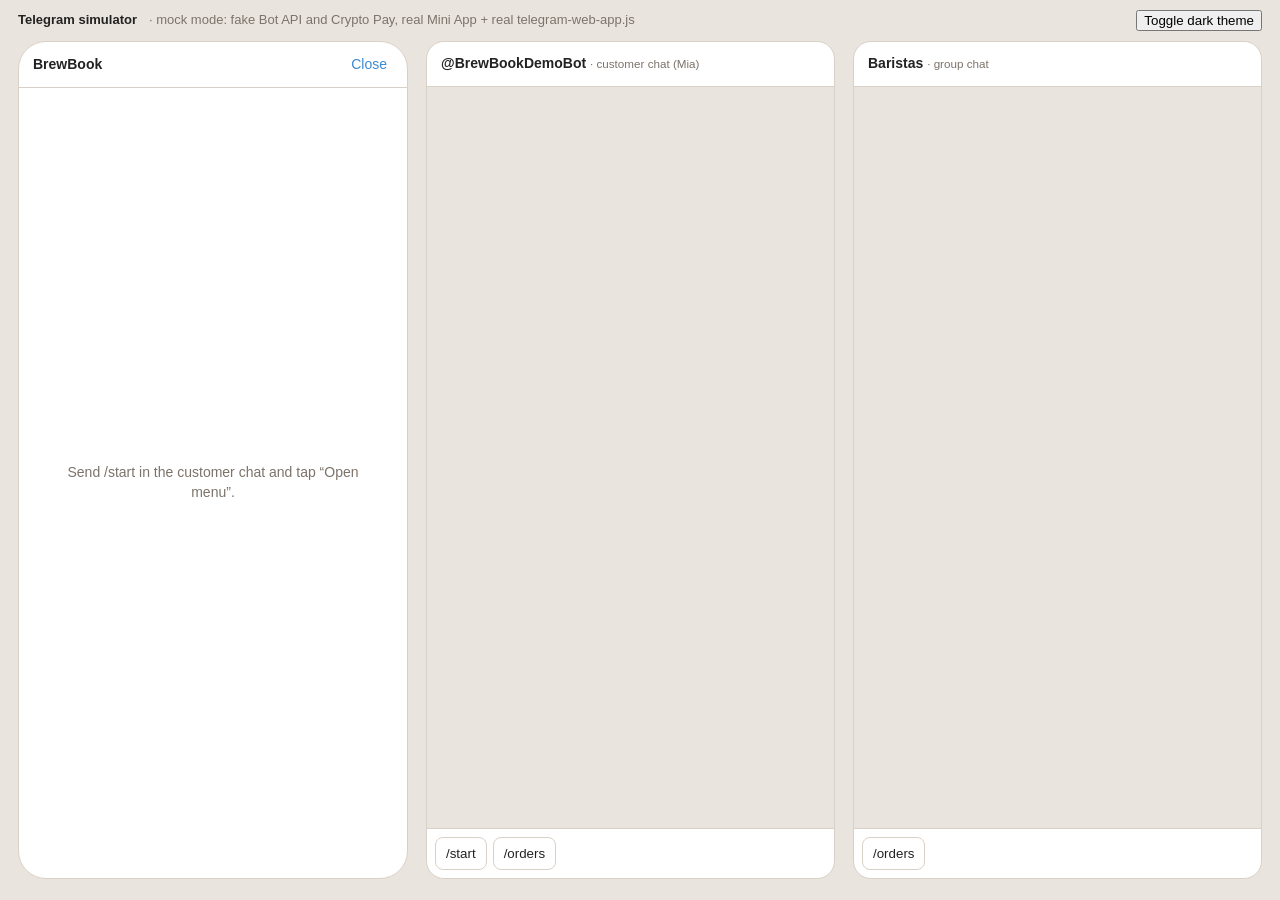
<file: devtools/harness.html>
<!doctype html>
<html lang="en">
<head>
<meta charset="utf-8">
<title>BrewBook · Telegram simulator (mock mode)</title>
<style>
  :root { --bg:#E9E4DD; --panel:#fff; --line:#d9d1c7; --text:#222; --hint:#7c736a; --bubble:#fff; --mine:#E7F8D9; --btn:#3D8BD3; }
  body.dark { --bg:#0f1317; --panel:#17212b; --line:#2b3947; --text:#f2f2f2; --hint:#8a97a3; --bubble:#182533; --mine:#2b5278; --btn:#5ea3e0; }
  * { box-sizing: border-box; }
  [hidden] { display: none !important; }
  body { margin:0; background:var(--bg); color:var(--text); font:14px/1.4 -apple-system,BlinkMacSystemFont,"Segoe UI",Roboto,sans-serif; }
  .bar { display:flex; gap:12px; align-items:center; padding:10px 18px; font-size:13px; color:var(--hint); }
  .bar b { color:var(--text); }
  .bar button { margin-left:auto; }
  .stage { display:grid; grid-template-columns: 390px 1fr 1fr; gap:18px; padding:0 18px 18px; height: calc(100vh - 44px); }
  .phone { background:var(--panel); border-radius:28px; overflow:hidden; display:flex; flex-direction:column; border:1px solid var(--line); }
  .phone-head { padding:10px 14px; display:flex; align-items:center; gap:10px; border-bottom:1px solid var(--line); min-height:46px; }
  .phone-head .title { font-weight:600; flex:1; }
  .phone-head button, .tgbtn { background:none; border:0; color:var(--btn); font:inherit; cursor:pointer; }
  iframe { flex:1; border:0; width:100%; background:#fff; }
  .mainbtn { margin:8px; padding:14px; border-radius:12px; border:0; font:600 15px/1 inherit; cursor:pointer; }
  .mainbtn[disabled] { opacity:.6; }
  .chat { background:var(--panel); border-radius:18px; border:1px solid var(--line); display:flex; flex-direction:column; overflow:hidden; }
  .chat h3 { margin:0; padding:12px 14px; border-bottom:1px solid var(--line); font-size:14px; }
  .chat h3 small { color:var(--hint); font-weight:400; }
  .msgs { flex:1; overflow-y:auto; padding:12px; display:flex; flex-direction:column; gap:8px; background:var(--bg); }
  .msg { background:var(--bubble); border-radius:12px; padding:9px 12px; max-width:92%; white-space:pre-wrap; box-shadow:0 1px 1px rgba(0,0,0,.08); }
  .msg.mine { background:var(--mine); align-self:flex-end; }
  .kb { display:flex; gap:6px; margin-top:6px; }
  .kb button { flex:1; padding:8px; border-radius:8px; border:0; background:rgba(61,139,211,.14); color:var(--btn); font-weight:600; cursor:pointer; }
  .compose { display:flex; gap:6px; padding:8px; border-top:1px solid var(--line); }
  .compose button { padding:8px 10px; border-radius:8px; border:1px solid var(--line); background:var(--panel); color:var(--text); cursor:pointer; }
  .modal { position:fixed; inset:0; background:rgba(0,0,0,.45); display:grid; place-items:center; z-index:5; }
  .modal .card { background:var(--panel); color:var(--text); border-radius:16px; padding:22px; width:320px; text-align:center; }
  .modal .card h4 { margin:0 0 6px; font-size:17px; }
  .modal .card p { color:var(--hint); margin:0 0 16px; }
  .modal .card .pay { width:100%; padding:12px; border:0; border-radius:10px; background:var(--btn); color:#fff; font-weight:600; cursor:pointer; margin-bottom:8px; }
  .modal .card .cancel { background:none; border:0; color:var(--hint); cursor:pointer; }
  .closed { flex:1; display:grid; place-items:center; color:var(--hint); padding:30px; text-align:center; }
</style>
</head>
<body>
<div class="bar"><b>Telegram simulator</b> · mock mode: fake Bot API and Crypto Pay, real Mini App + real telegram-web-app.js
  <button id="theme" type="button">Toggle dark theme</button></div>
<div class="stage">
  <div class="phone">
    <div class="phone-head"><button id="tg-back" type="button" hidden>‹ Back</button><span class="title">BrewBook</span><button id="tg-close" type="button">Close</button></div>
    <div class="closed" id="closed">Send /start in the customer chat and tap “Open menu”.</div>
    <iframe id="app" title="Mini App" hidden></iframe>
    <button class="mainbtn" id="tg-main" type="button" hidden></button>
  </div>
  <div class="chat"><h3>@BrewBookDemoBot <small>· customer chat (Mia)</small></h3><div class="msgs" id="customer"></div>
    <div class="compose"><button data-send="/start" type="button">/start</button><button data-send="/orders" type="button">/orders</button></div></div>
  <div class="chat"><h3>Baristas <small>· group chat</small></h3><div class="msgs" id="baristas"></div>
    <div class="compose"><button data-send="/orders" data-chat="baristas" type="button">/orders</button></div></div>
</div>
<div class="modal" id="modal" hidden><div class="card" id="modal-card"></div></div>
<script>
const INIT_DATA = __INIT_DATA__;
let dark = new URLSearchParams(location.search).get("theme") === "dark";
const themes = {
  light: { bg_color:"#ffffff", text_color:"#000000", hint_color:"#999999", link_color:"#2481cc", button_color:"#2481cc", button_text_color:"#ffffff", secondary_bg_color:"#efeff3" },
  dark: { bg_color:"#17212b", text_color:"#f5f5f5", hint_color:"#708499", link_color:"#6ab3f3", button_color:"#5288c1", button_text_color:"#ffffff", secondary_bg_color:"#232e3c" },
};
const frame = document.getElementById("app");
const post = (eventType, eventData) => frame.contentWindow && frame.contentWindow.postMessage(JSON.stringify({ eventType, eventData }), "*");
const mine = { customer: [], baristas: [] };

function openApp() {
  const t = themes[dark ? "dark" : "light"];
  frame.src = "/app/#tgWebAppData=" + encodeURIComponent(INIT_DATA) + "&tgWebAppVersion=8.0&tgWebAppPlatform=weba&tgWebAppThemeParams=" + encodeURIComponent(JSON.stringify(t));
  frame.hidden = false; document.getElementById("closed").hidden = true;
}
function closeApp() {
  frame.src = "about:blank"; frame.hidden = true; document.getElementById("closed").hidden = false;
  document.getElementById("tg-main").hidden = true; document.getElementById("tg-back").hidden = true;
}
document.getElementById("tg-close").onclick = closeApp;
document.getElementById("theme").onclick = () => {
  dark = !dark; document.body.classList.toggle("dark", dark);
  post("theme_changed", { theme_params: themes[dark ? "dark" : "light"] });
};
document.body.classList.toggle("dark", dark);
document.getElementById("tg-back").onclick = () => post("back_button_pressed");
document.getElementById("tg-main").onclick = () => post("main_button_pressed");

function modal(html) { document.getElementById("modal-card").innerHTML = html; document.getElementById("modal").hidden = false; }
function closeModal() { document.getElementById("modal").hidden = true; }

window.addEventListener("message", async (e) => {
  if (e.source !== frame.contentWindow) return;
  let m; try { m = JSON.parse(e.data); } catch { return; }
  const d = m.eventData || {};
  const mb = document.getElementById("tg-main");
  switch (m.eventType) {
    case "web_app_setup_main_button":
      mb.hidden = !d.is_visible; mb.textContent = d.is_progress_visible ? "…" : d.text;
      mb.style.background = d.color || "#2481cc"; mb.style.color = d.text_color || "#fff"; mb.disabled = !d.is_active;
      break;
    case "web_app_setup_back_button": document.getElementById("tg-back").hidden = !d.is_visible; break;
    case "web_app_close": closeApp(); break;
    case "web_app_set_header_color": if (d.color) document.querySelector(".phone-head").style.background = d.color; break;
    case "web_app_open_invoice": {
      const order = d.slug.split("-").pop();
      modal(`<h4>⭐ Telegram Stars</h4><p>Order #${order} · BrewBook (simulated invoice)</p>
        <button class="pay" id="pay-yes">Confirm and pay</button><button class="cancel" id="pay-no">Cancel</button>`);
      document.getElementById("pay-yes").onclick = async () => {
        const r = await (await fetch(`/dev/stars/${d.slug}`, { method: "POST" })).json();
        closeModal(); post("invoice_closed", { slug: d.slug, status: r.status });
      };
      document.getElementById("pay-no").onclick = () => { closeModal(); post("invoice_closed", { slug: d.slug, status: "cancelled" }); };
      break;
    }
    case "web_app_open_tg_link": {
      const inv = (d.path_full.match(/IV(\d+)/) || [])[1];
      modal(`<h4>🪙 CryptoBot testnet</h4><p>Invoice IV${inv} (simulated). Pay with test coins.</p>
        <button class="pay" id="cp-yes">Pay in test USDT</button><button class="cancel" id="cp-no">Back</button>`);
      document.getElementById("cp-yes").onclick = async () => {
        await fetch(`/dev/crypto/pay/${inv}`, { method: "POST" }); closeModal(); post("activated", {});
      };
      document.getElementById("cp-no").onclick = closeModal;
      break;
    }
  }
});

async function send(text, chat) {
  mine[chat || "customer"].push(text);
  await fetch("/dev/send", { method: "POST", headers: { "Content-Type": "application/json" }, body: JSON.stringify({ text, chat }) });
  refresh();
}
document.querySelectorAll("[data-send]").forEach((b) => (b.onclick = () => send(b.dataset.send, b.dataset.chat)));

let lastSig = "";
async function refresh() {
  const chats = await (await fetch("/dev/chats")).json();
  const sig = JSON.stringify(chats);
  if (sig === lastSig) return; lastSig = sig;
  for (const key of ["customer", "baristas"]) {
    const box = document.getElementById(key);
    const atBottom = box.scrollHeight - box.scrollTop - box.clientHeight < 40;
    box.innerHTML = chats[key].map((m) => `<div class="msg" data-id="${m.id}">${m.html}${m.buttons.map((row) =>
      `<div class="kb">${row.map((b) => `<button type="button" ${b.web_app ? 'data-open="1"' : `data-tap="${b.data}"`}>${b.text}</button>`).join("")}</div>`).join("")}</div>`).join("");
    if (atBottom || true) box.scrollTop = box.scrollHeight;
  }
}
document.addEventListener("click", async (e) => {
  const open = e.target.closest("[data-open]"), tap = e.target.closest("[data-tap]");
  if (open) openApp();
  if (tap) {
    const id = Number(tap.closest(".msg").dataset.id);
    await fetch("/dev/tap", { method: "POST", headers: { "Content-Type": "application/json" }, body: JSON.stringify({ data: tap.dataset.tap, message_id: id }) });
    refresh();
  }
});
setInterval(refresh, 1000); refresh();
</script>
</body>
</html>
</file>
